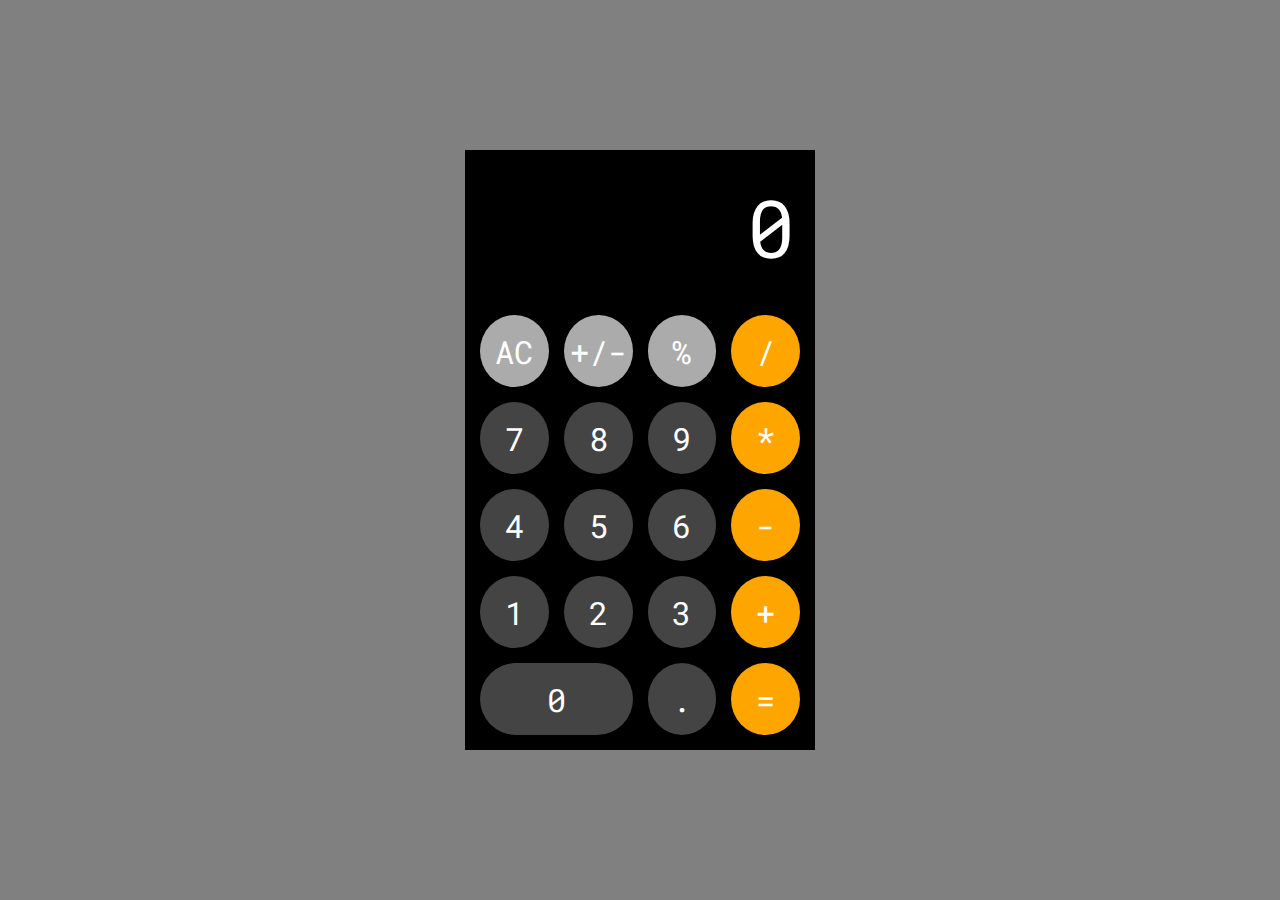
<file: index.html>
<!DOCTYPE html>
<html lang="en">
<head>
    <meta charset="UTF-8">
    <meta name="viewport" content="width=device-width, initial-scale=1.0">
    <meta http-equiv="X-UA-Compatible" content="ie=edge">
    <title>Calculator</title>
    <link rel="stylesheet" href="style-calc.css">
</head>
<body>

    <div class="container">

        <div class="calculator">

            <div class="display">
                <p id="result">0</p>
            </div><!--END OF DISPLAY-->

            <div class="buttons">

                <button class="btn" value="AC">AC</button>
                <button class="btn" value="+/-">+/-</button>
                <button class="btn" value="%">%</button>
                <button class="btn" value="/">/</button>
                <button class="btn" value=7>7</button>
                <button class="btn" value=8>8</button>
                <button class="btn" value=9>9</button>
                <button class="btn" value="*">*</button>
                <button class="btn" value=4>4</button>
                <button class="btn" value=5>5</button>
                <button class="btn" value=6>6</button>
                <button class="btn" value="-">-</button>
                <button class="btn" value=1>1</button>
                <button class="btn" value=2>2</button>
                <button class="btn" value=3>3</button>
                <button class="btn" value="+">+</button>
                <button class="btn" value=0 id="b0">0</button>
                <button class="btn" value=".">.</button>
                <button class="btn" value="=">=</button>


            </div><!--END OF BUTTONS-->

        </div><!--END OF CALCULATOR-->

    </div><!--END OF CONTAINER-->
    <script src="calculator-logic.js"></script>
</body>
</html>
</file>
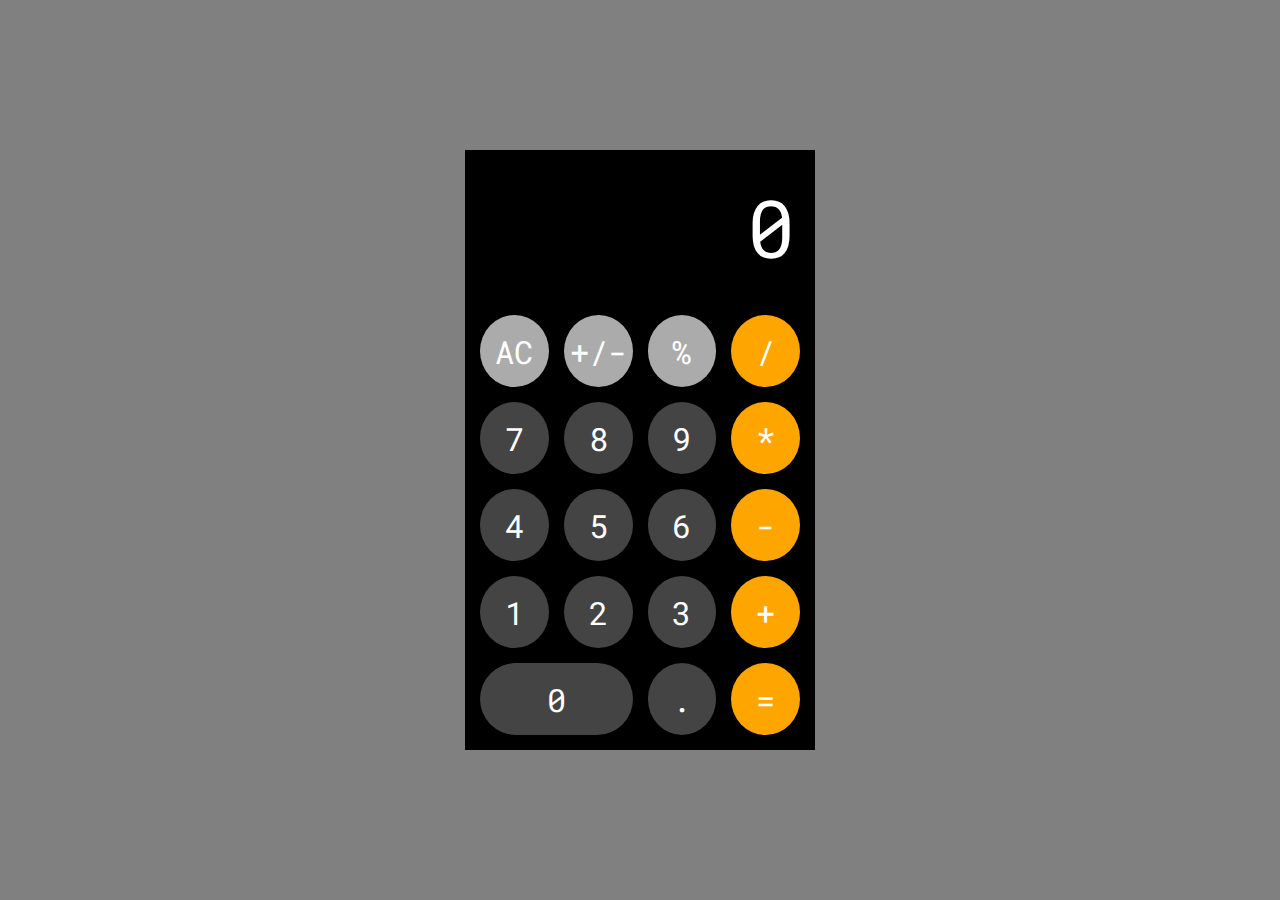
<file: calculator.html>
<!DOCTYPE html>
<html lang="en">
<head>
    <meta charset="UTF-8">
    <meta name="viewport" content="width=device-width, initial-scale=1.0">
    <meta http-equiv="X-UA-Compatible" content="ie=edge">
    <title>Calculator</title>
    <link rel="stylesheet" href="style-calc.css">
</head>
<body>

    <div class="container">

        <div class="calculator">

            <div class="display">
                <p id="result">0</p>
            </div><!--END OF DISPLAY-->

            <div class="buttons">

                <button class="btn" value="AC">AC</button>
                <button class="btn" value="+/-">+/-</button>
                <button class="btn" value="%">%</button>
                <button class="btn" value="/">/</button>
                <button class="btn" value=7>7</button>
                <button class="btn" value=8>8</button>
                <button class="btn" value=9>9</button>
                <button class="btn" value="*">*</button>
                <button class="btn" value=4>4</button>
                <button class="btn" value=5>5</button>
                <button class="btn" value=6>6</button>
                <button class="btn" value="-">-</button>
                <button class="btn" value=1>1</button>
                <button class="btn" value=2>2</button>
                <button class="btn" value=3>3</button>
                <button class="btn" value="+">+</button>
                <button class="btn" value=0 id="b0">0</button>
                <button class="btn" value=".">.</button>
                <button class="btn" value="=">=</button>


            </div><!--END OF BUTTONS-->

        </div><!--END OF CALCULATOR-->

    </div><!--END OF CONTAINER-->
    <script src="calculator-logic.js"></script>
</body>
</html>
</file>
<file: style-calc.css>
@import url('https://fonts.googleapis.com/css?family=Roboto+Mono&display=swap');
*{
    margin: 0;
    padding: 0;
    box-sizing: border-box;
    color: white;
    font-family: 'Roboto Mono', monospace;
}
body{
    display: flex;
    width: 100%;
    height: 100vh;
    align-items: center;
    justify-content: center;
    background: gray;
}

.calculator{
    position: relative;
    width: 350px;
    height: 600px;
    background: black;
}
.display{
    width: 100%;
    height: 150px;
    font-size: 80px;
    display: flex;
    justify-content: flex-end;
    align-items: flex-end;
}
#result{
    padding: 20px;
}
.buttons{
    height: 450px;
    display: grid;
    grid-template-columns: 1fr 1fr 1fr 1fr;
    grid-template-rows: 1fr 1fr 1fr 1fr 1fr;
    column-gap: 15px;
    row-gap: 15px;
    padding: 15px;
}
.btn{
    border-radius: 50%;
    background: rgb(68, 68, 68);
    border: none;
    font-size: 32px;
}
.btn:nth-child(1), .btn:nth-child(2), .btn:nth-child(3){
    background: rgb(172, 171, 171);
}
.btn:nth-child(4n+0), .btn:last-child{
    background: orange;
}
#b0{
    grid-column: 1 / span 2;
    border-radius: 50px;
}
</file>
